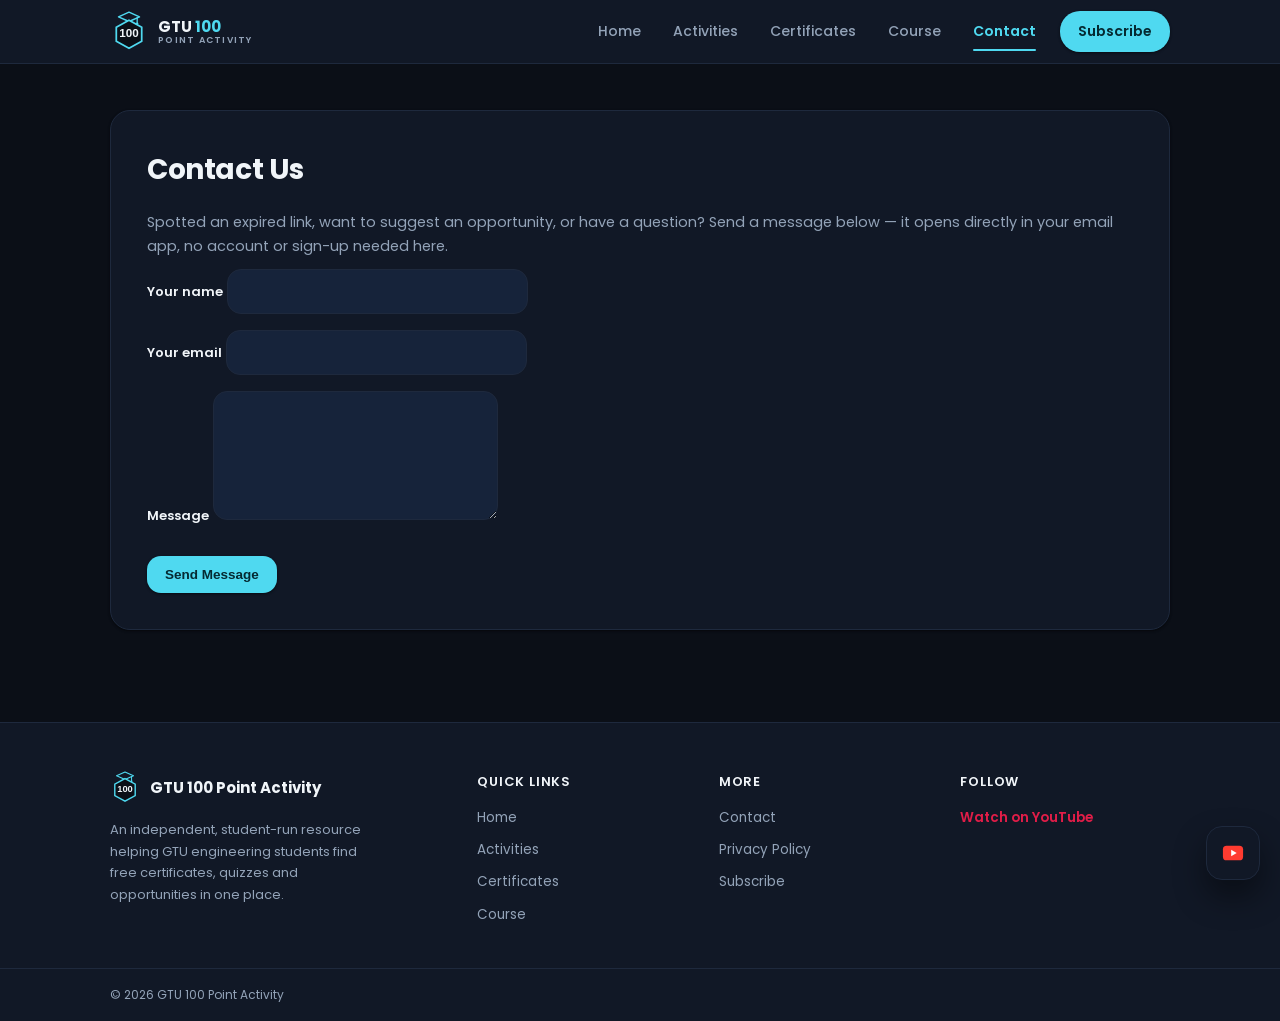
<file: contact.html>
<!DOCTYPE html>
<html lang="en">
<head>
<meta charset="UTF-8">
<meta name="viewport" content="width=device-width, initial-scale=1.0">
<title>Contact — GTU 100 Point Activity</title>
<meta name="description" content="Get in touch with GTU 100 Point Activity — suggest a certificate, quiz, hackathon or opportunity for GTU engineering students.">
<meta name="keywords" content="GTU 100 Point Activity, contact, GTU Student Opportunity">
<link rel="canonical" href="https://example.com/contact.html">
<link rel="icon" href="images/favicon.ico" type="image/x-icon">
<link rel="preconnect" href="https://fonts.googleapis.com">
<link href="https://fonts.googleapis.com/css2?family=Poppins:wght@400;500;600;700&display=swap" rel="stylesheet">
<link rel="stylesheet" href="style.css">
</head>
<body>

<header class="app-bar">
  <div class="app-bar-inner">
    <a href="index.html" class="brand">
      <img src="images/logo.svg" alt="GTU 100 Point Activity logo">
      <span class="brand-text">
        <span class="b1">GTU <span>100</span></span>
        <span class="b2">POINT ACTIVITY</span>
      </span>
    </a>
    <nav class="nav-links" id="nav-links">
      <a href="index.html">Home</a>
      <a href="index.html#quizzes">Activities</a>
      <a href="index.html#about">Certificates</a>
      <a href="courses.html">Course</a>
      <a href="contact.html" class="active">Contact</a>
      <a href="subscribe.html" class="nav-cta">Subscribe</a>
    </nav>
    <button class="menu-toggle" id="menu-toggle" aria-label="Toggle menu" aria-expanded="false">&#9776;</button>
  </div>
</header>

<section class="section" style="padding-top:46px;">
  <div class="container static-page">
    <div class="card-surface">
      <h1>Contact Us</h1>
      <p>Spotted an expired link, want to suggest an opportunity, or have a question? Send a message below — it opens directly in your email app, no account or sign-up needed here.</p>

      <!--
        NOTE FOR SITE OWNER:
        This is a plain "mailto" form — it works with only HTML (no backend,
        no PHP, no database), which fits GitHub Pages. Replace the email
        address below with your own real email address.
      -->
      <form class="contact-form" action="mailto:updates.certificate@gmail.com" method="post" enctype="text/plain">
        <div>
          <label for="name">Your name</label>
          <input type="text" id="name" name="Name" required>
        </div>
        <div>
          <label for="email">Your email</label>
          <input type="email" id="email" name="Email" required>
        </div>
        <div>
          <label for="message">Message</label>
          <textarea id="message" name="Message" rows="5" required></textarea>
        </div>
        <button type="submit" class="btn-participate">Send Message</button>
      </form>
    </div>
  </div>
</section>

<footer>
  <div class="container footer-grid">
    <div class="footer-col footer-brand">
      <div class="footer-logo">
        <img src="images/logo.svg" alt="GTU 100 Point Activity logo">
        <span>GTU 100 Point Activity</span>
      </div>
      <p>An independent, student-run resource helping GTU engineering students find free certificates, quizzes and opportunities in one place.</p>
    </div>
    <div class="footer-col">
      <h4>Quick Links</h4>
      <a href="index.html">Home</a>
      <a href="index.html#quizzes">Activities</a>
      <a href="index.html#about">Certificates</a>
      <a href="courses.html">Course</a>
    </div>
    <div class="footer-col">
      <h4>More</h4>
      <a href="contact.html">Contact</a>
      <a href="privacy.html">Privacy Policy</a>
      <a href="subscribe.html">Subscribe</a>
    </div>
    <div class="footer-col">
      <h4>Follow</h4>
      <a href="https://www.youtube.com/@gtupyq" target="_blank" rel="noopener" class="youtube-footer-link">Watch on YouTube</a>
    </div>
  </div>
  <div class="footer-bottom">
    <div class="container">
      <span>&copy; <span id="footer-year"></span> GTU 100 Point Activity </span>
      
    </div>
  </div>
</footer>

<a href="https://www.youtube.com/@gtupyq" target="_blank" rel="noopener" class="yt-fab" aria-label="Visit our YouTube channel">
  <svg viewBox="0 0 24 24"><rect x="1" y="4" width="22" height="16" rx="4" fill="#FF3B30"/><path d="M10 8.5v7l6-3.5z" fill="#fff"/></svg>
</a>

<script src="script.js"></script>
</body>
</html>
</file>
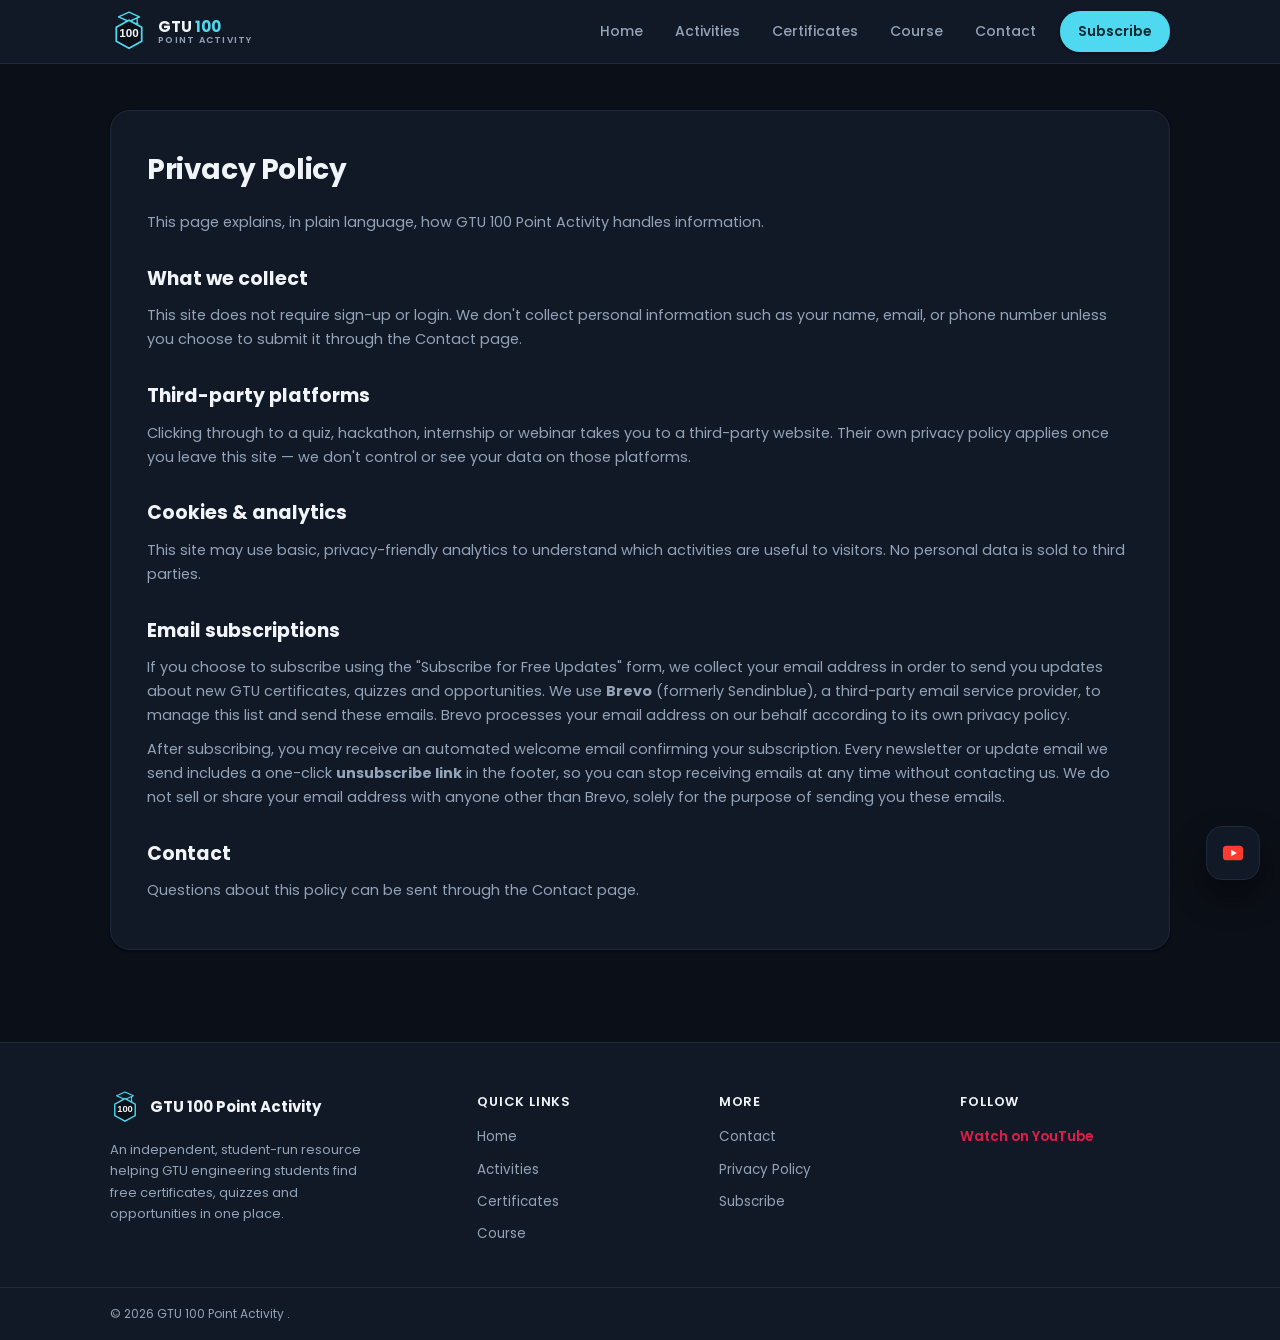
<file: privacy.html>
<!DOCTYPE html>
<html lang="en">
<head>
<meta charset="UTF-8">
<meta name="viewport" content="width=device-width, initial-scale=1.0">
<title>Privacy Policy — GTU 100 Point Activity</title>
<meta name="description" content="Privacy policy for GTU 100 Point Activity, a free resource site for GTU engineering students listing certificates, quizzes and student opportunities.">
<meta name="keywords" content="GTU 100 Point Activity, GTU Activity, privacy policy">
<link rel="canonical" href="https://example.com/privacy.html">
<link rel="icon" href="images/favicon.ico" type="image/x-icon">
<link rel="preconnect" href="https://fonts.googleapis.com">
<link href="https://fonts.googleapis.com/css2?family=Poppins:wght@400;500;600;700&display=swap" rel="stylesheet">
<link rel="stylesheet" href="style.css">
</head>
<body>

<header class="app-bar">
  <div class="app-bar-inner">
    <a href="index.html" class="brand">
      <img src="images/logo.svg" alt="GTU 100 Point Activity logo">
      <span class="brand-text">
        <span class="b1">GTU <span>100</span></span>
        <span class="b2">POINT ACTIVITY</span>
      </span>
    </a>
    <nav class="nav-links" id="nav-links">
      <a href="index.html">Home</a>
      <a href="index.html#quizzes">Activities</a>
      <a href="index.html#about">Certificates</a>
      <a href="courses.html">Course</a>
      <a href="contact.html">Contact</a>
      <a href="subscribe.html" class="nav-cta">Subscribe</a>
    </nav>
    <button class="menu-toggle" id="menu-toggle" aria-label="Toggle menu" aria-expanded="false">&#9776;</button>
  </div>
</header>

<section class="section" style="padding-top:46px;">
  <div class="container static-page">
    <div class="card-surface">
      <h1>Privacy Policy</h1>
      <p>This page explains, in plain language, how GTU 100 Point Activity handles information.</p>

      <h2>What we collect</h2>
      <p>This site does not require sign-up or login. We don't collect personal information such as your name, email, or phone number unless you choose to submit it through the Contact page.</p>

      <h2>Third-party platforms</h2>
      <p>Clicking through to a quiz, hackathon, internship or webinar takes you to a third-party website. Their own privacy policy applies once you leave this site — we don't control or see your data on those platforms.</p>

      <h2>Cookies &amp; analytics</h2>
      <p>This site may use basic, privacy-friendly analytics to understand which activities are useful to visitors. No personal data is sold to third parties.</p>

      <h2>Email subscriptions</h2>
      <p>If you choose to subscribe using the "Subscribe for Free Updates" form, we collect your email address in order to send you updates about new GTU certificates, quizzes and opportunities. We use <strong>Brevo</strong> (formerly Sendinblue), a third-party email service provider, to manage this list and send these emails. Brevo processes your email address on our behalf according to its own <a href="https://www.brevo.com/legal/privacypolicy/" target="_blank" rel="noopener">privacy policy</a>.</p>
      <p>After subscribing, you may receive an automated welcome email confirming your subscription. Every newsletter or update email we send includes a one-click <strong>unsubscribe link</strong> in the footer, so you can stop receiving emails at any time without contacting us. We do not sell or share your email address with anyone other than Brevo, solely for the purpose of sending you these emails.</p>

      <h2>Contact</h2>
      <p>Questions about this policy can be sent through the <a href="contact.html">Contact page</a>.</p>
    </div>
  </div>
</section>

<footer>
  <div class="container footer-grid">
    <div class="footer-col footer-brand">
      <div class="footer-logo">
        <img src="images/logo.svg" alt="GTU 100 Point Activity logo">
        <span>GTU 100 Point Activity</span>
      </div>
      <p>An independent, student-run resource helping GTU engineering students find free certificates, quizzes and opportunities in one place.</p>
    </div>
    <div class="footer-col">
      <h4>Quick Links</h4>
      <a href="index.html">Home</a>
      <a href="index.html#quizzes">Activities</a>
      <a href="index.html#about">Certificates</a>
      <a href="courses.html">Course</a>
    </div>
    <div class="footer-col">
      <h4>More</h4>
      <a href="contact.html">Contact</a>
      <a href="privacy.html">Privacy Policy</a>
      <a href="subscribe.html">Subscribe</a>
    </div>
    <div class="footer-col">
      <h4>Follow</h4>
      <a href="https://www.youtube.com/@gtupyq" target="_blank" rel="noopener" class="youtube-footer-link">Watch on YouTube</a>
    </div>
  </div>
  <div class="footer-bottom">
    <div class="container">
      <span>&copy; <span id="footer-year"></span> GTU 100 Point Activity .</span>
      
    </div>
  </div>
</footer>

<a href="https://www.youtube.com/@gtupyq" target="_blank" rel="noopener" class="yt-fab" aria-label="Visit our YouTube channel">
  <svg viewBox="0 0 24 24"><rect x="1" y="4" width="22" height="16" rx="4" fill="#FF3B30"/><path d="M10 8.5v7l6-3.5z" fill="#fff"/></svg>
</a>

<script src="script.js"></script>
</body>
</html>
</file>
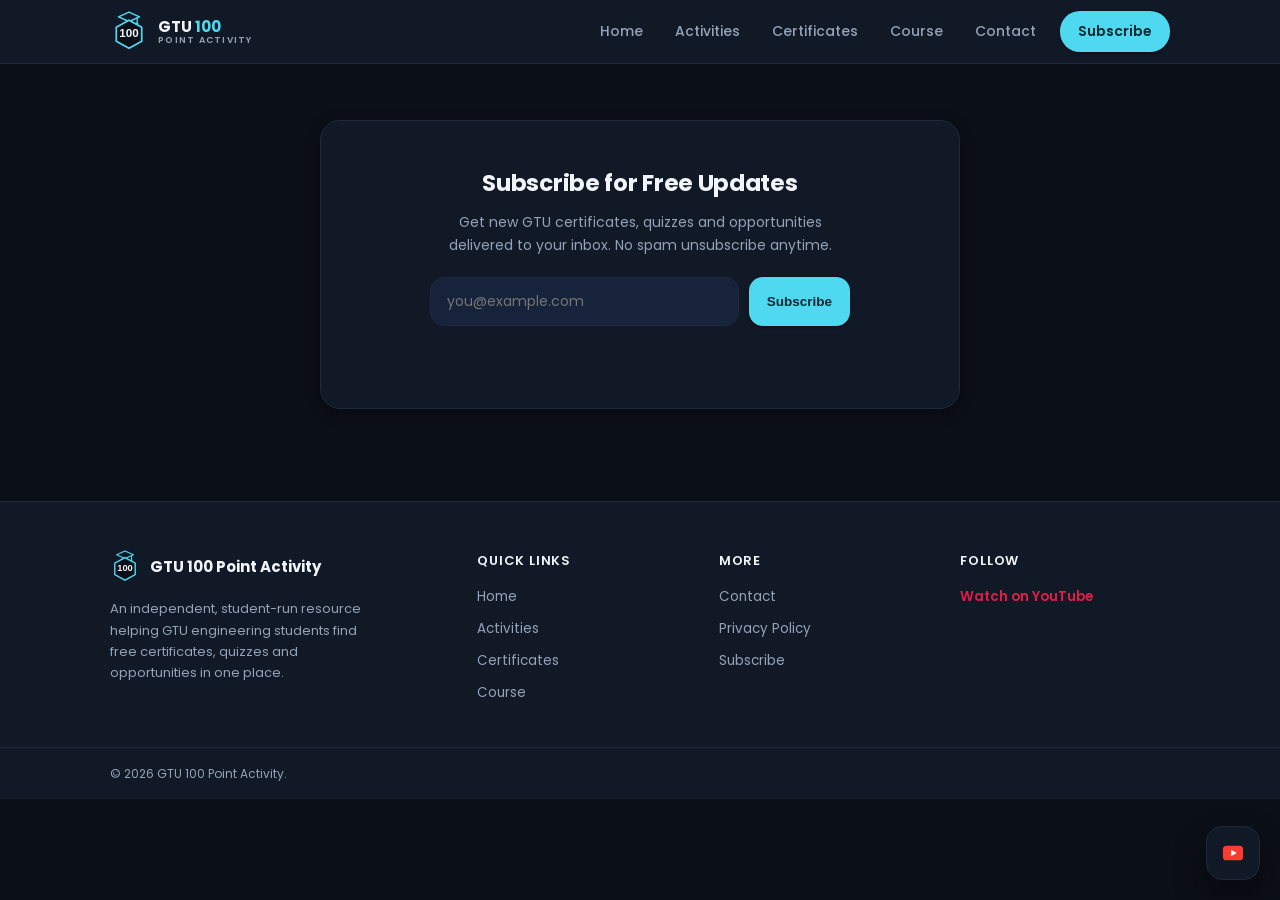
<file: subscribe.html>
<!DOCTYPE html>
<html lang="en">
<head>
<meta charset="UTF-8">
<meta name="viewport" content="width=device-width, initial-scale=1.0">
<title>Subscribe — GTU 100 Point Activity</title>
<meta name="description" content="Subscribe for free updates on new GTU certificates, quizzes and opportunities — delivered straight to your inbox.">
<meta name="keywords" content="GTU 100 Point Activity, GTU Student Opportunity, subscribe, updates">
<link rel="canonical" href="https://example.com/subscribe.html">
<link rel="icon" href="images/favicon.ico" type="image/x-icon">
<link rel="preconnect" href="https://fonts.googleapis.com">
<link href="https://fonts.googleapis.com/css2?family=Poppins:wght@400;500;600;700&display=swap" rel="stylesheet">
<link rel="stylesheet" href="style.css">
</head>
<body>

<header class="app-bar">
  <div class="app-bar-inner">
    <a href="index.html" class="brand">
      <img src="images/logo.svg" alt="GTU 100 Point Activity logo">
      <span class="brand-text">
        <span class="b1">GTU <span>100</span></span>
        <span class="b2">POINT ACTIVITY</span>
      </span>
    </a>
    <nav class="nav-links" id="nav-links">
      <a href="index.html">Home</a>
      <a href="index.html#quizzes">Activities</a>
      <a href="index.html#about">Certificates</a>
      <a href="courses.html">Course</a>
      <a href="contact.html">Contact</a>
      <a href="subscribe.html" class="nav-cta">Subscribe</a>
    </nav>
    <button class="menu-toggle" id="menu-toggle" aria-label="Toggle menu" aria-expanded="false">&#9776;</button>
  </div>
</header>

<section class="section" style="padding-top:56px;">
  <div class="container">
    <div class="subscribe-card">
      <h2>Subscribe for Free Updates</h2>
      <p>Get new GTU certificates, quizzes and opportunities delivered to your inbox. No spam unsubscribe anytime.</p>

      <!--
        NOTE FOR SITE OWNER — Brevo setup required (2 minutes):
        1. In Brevo, go to Contacts → Forms → create a new "Embedded form".
        2. Brevo will give you a form action URL like:
           https://xxxxxx.sibforms.com/serve/MUIxxxxxxxxxxxxxxxxxxxxxxxx
        3. Paste that URL below, replacing BREVO_FORM_ACTION_URL in script.js.
        This uses Brevo's own hosted form endpoint — no secret API key is
        ever used or exposed in this code, which is what makes it safe to
        run entirely from GitHub Pages with no backend.
      -->
      <form id="brevo-subscribe-form" class="subscribe-form" novalidate>
        <input type="email" id="subscribe-email" name="EMAIL" placeholder="you@example.com" required aria-label="Email address">
        <button type="submit" class="btn-participate" id="subscribe-btn">Subscribe</button>
      </form>
      <p class="subscribe-message" id="subscribe-message" role="status" aria-live="polite"></p>
     
    </div>
  </div>
</section>

<footer>
  <div class="container footer-grid">
    <div class="footer-col footer-brand">
      <div class="footer-logo">
        <img src="images/logo.svg" alt="GTU 100 Point Activity logo">
        <span>GTU 100 Point Activity</span>
      </div>
      <p>An independent, student-run resource helping GTU engineering students find free certificates, quizzes and opportunities in one place.</p>
    </div>
    <div class="footer-col">
      <h4>Quick Links</h4>
      <a href="index.html">Home</a>
      <a href="index.html#quizzes">Activities</a>
      <a href="index.html#about">Certificates</a>
      <a href="courses.html">Course</a>
    </div>
    <div class="footer-col">
      <h4>More</h4>
      <a href="contact.html">Contact</a>
      <a href="privacy.html">Privacy Policy</a>
      <a href="subscribe.html">Subscribe</a>
    </div>
    <div class="footer-col">
      <h4>Follow</h4>
      <a href="https://www.youtube.com/@gtupyq" target="_blank" rel="noopener" class="youtube-footer-link">Watch on YouTube</a>
    </div>
  </div>
  <div class="footer-bottom">
    <div class="container">
      <span>&copy; <span id="footer-year"></span> GTU 100 Point Activity.</span>
      
    </div>
  </div>
</footer>

<a href="https://www.youtube.com/@gtupyq" target="_blank" rel="noopener" class="yt-fab" aria-label="Visit our YouTube channel">
  <svg viewBox="0 0 24 24"><rect x="1" y="4" width="22" height="16" rx="4" fill="#FF3B30"/><path d="M10 8.5v7l6-3.5z" fill="#fff"/></svg>
</a>

<script src="script.js"></script>
</body>
</html>
</file>
<file: style.css>
/* ==========================================================================
   GTU 100 Point Activity — Stylesheet
   Theme: Clean, light, Material Design 3 / Coursera-inspired.
   Pure CSS, no frameworks. Every selector below matches the existing HTML
   exactly — this file only changes colors, spacing, shadows, radii, and
   typography. No HTML/JS structure was touched to produce this theme.
   Color tokens are defined once as CSS variables — change the whole
   site's look by editing the :root block below only.
   ========================================================================== */

:root {
  /* --- Core dark palette (Electric Cyan theme) --- */
  --bg: #0B0F17;              /* page background */
  --surface: #111826;         /* card / header surface */
  --surface-alt: #16233A;     /* image placeholder / secondary surface */
  --surface-raised: #1A2233;  /* hover / raised surface */
  --divider: #1E293D;

  /* --- Accent (Electric Cyan) --- */
  --accent: #4FD9F0;
  --accent-dark: #2FBFDA;
  --accent-text-on: #052A32;  /* dark text on top of the bright accent */

  /* --- Status colors --- */
  --status-live: #4FD9F0;
  --status-live-bg: #0E3A44;
  --status-soon: #FBBF24;
  --status-soon-bg: #3A2A0C;
  --status-expired: #7C8BA6;
  --status-expired-bg: #1B2740;

  /* --- Text --- */
  --text-primary: #F1F5F9;
  --text-secondary: #93A3B8;

  --radius: 20px;       /* cards */
  --radius-btn: 14px;   /* buttons, inputs */
  --elevation-1: 0 1px 2px rgba(0,0,0,0.3), 0 1px 3px rgba(0,0,0,0.25);
  --elevation-2: 0 4px 14px rgba(0,0,0,0.35);
  --elevation-4: 0 16px 32px rgba(0,0,0,0.45);

  --header-height: 64px;
}

* { box-sizing: border-box; margin: 0; padding: 0; }

html { scroll-behavior: smooth; }

body {
  font-family: 'Poppins', -apple-system, BlinkMacSystemFont, sans-serif;
  background: var(--bg);
  color: var(--text-primary);
  line-height: 1.65;
  padding-top: var(--header-height);
}

@media (prefers-reduced-motion: reduce) {
  *, *::before, *::after { animation: none !important; transition: none !important; }
  html { scroll-behavior: auto; }
}

a { color: inherit; text-decoration: none; }
img { max-width: 100%; display: block; }

.container { max-width: 1100px; margin: 0 auto; padding: 0 20px; }

/* ==========================================================================
   Top App Bar
   ========================================================================== */

.app-bar {
  position: fixed;
  top: 0; left: 0; right: 0;
  height: var(--header-height);
  background: var(--surface);
  color: var(--text-primary);
  border-bottom: 1px solid var(--divider);
  box-shadow: none;
  z-index: 1000;
  display: flex;
  align-items: center;
  transition: box-shadow 0.2s ease;
}

.app-bar.scrolled { box-shadow: var(--elevation-2); }

.app-bar-inner {
  width: 100%;
  max-width: 1100px;
  margin: 0 auto;
  padding: 0 20px;
  display: flex;
  align-items: center;
  justify-content: space-between;
}

.brand { display: flex; align-items: center; gap: 10px; font-weight: 700; font-size: 18px; font-family: 'Poppins', sans-serif; }
.brand img { width: 38px; height: 42px; }
.brand .brand-text { display: flex; flex-direction: column; line-height: 1.15; }
.brand .brand-text .b1 { font-size: 15px; font-weight: 700; color: var(--text-primary); }
.brand .brand-text .b1 span { color: var(--accent); }
.brand .brand-text .b2 { font-size: 9px; font-weight: 600; letter-spacing: 0.14em; color: var(--text-secondary); }

.nav-links { display: flex; gap: 4px; align-items: center; }

.nav-links a {
  padding: 10px 14px;
  border-radius: 10px;
  font-size: 14px;
  font-weight: 500;
  color: var(--text-secondary);
  transition: background 0.15s ease, color 0.15s ease;
  display: flex;
  align-items: center;
  gap: 6px;
  position: relative;
}

.nav-links a:hover, .nav-links a:focus-visible { background: var(--surface-raised); color: var(--text-primary); }

.nav-links a.active { color: var(--accent); font-weight: 600; }
.nav-links a.active::after {
  content: "";
  position: absolute;
  left: 14px; right: 14px; bottom: 2px;
  height: 2px;
  background: var(--accent);
  border-radius: 2px;
}

/* Right-side CTA pill in the nav (currently used for the Subscribe button) */
.nav-links a.nav-cta {
  background: var(--accent);
  color: var(--accent-text-on);
  font-weight: 600;
  border-radius: 20px;
  padding: 9px 18px;
  margin-left: 6px;
  box-shadow: var(--elevation-1);
  transition: background 0.15s ease, transform 0.15s ease, box-shadow 0.15s ease;
}
.nav-links a.nav-cta:hover { background: var(--accent-dark); color: var(--accent-text-on); transform: translateY(-1px); box-shadow: var(--elevation-2); }

.menu-toggle {
  display: none;
  background: none;
  border: none;
  color: var(--text-primary);
  font-size: 26px;
  cursor: pointer;
  padding: 6px 10px;
  border-radius: 10px;
}
.menu-toggle:hover { background: var(--surface-raised); }

@media (max-width: 720px) {
  .nav-links {
    position: absolute;
    top: var(--header-height);
    left: 0; right: 0;
    background: var(--surface);
    border-bottom: 1px solid var(--divider);
    flex-direction: column;
    align-items: stretch;
    gap: 0;
    max-height: 0;
    overflow: hidden;
    transition: max-height 0.25s ease;
    box-shadow: var(--elevation-2);
  }
  .nav-links.open { max-height: 300px; }
  .nav-links a { padding: 14px 20px; border-radius: 0; border-bottom: 1px solid var(--divider); }
  .menu-toggle { display: inline-block; }
}

/* ==========================================================================
   Hero
   ========================================================================== */

.hero {
  position: relative;
  background:
    radial-gradient(circle at 15% 20%, rgba(79,217,240,0.14) 0%, transparent 45%),
    radial-gradient(circle at 85% 80%, rgba(79,217,240,0.10) 0%, transparent 40%),
    var(--bg);
  color: var(--text-primary);
  padding: 64px 0 68px;
  text-align: center;
  overflow: hidden;
  border-bottom: 1px solid var(--divider);
}

.hero .container { position: relative; z-index: 1; }

.hero h1 { font-size: clamp(28px, 5vw, 44px); font-weight: 700; margin-bottom: 14px; letter-spacing: -0.5px; color: var(--text-primary); }

.hero p { max-width: 640px; margin: 0 auto; font-size: 16px; color: var(--text-secondary); }

.hero .updated-badge {
  display: inline-flex;
  align-items: center;
  gap: 6px;
  margin-top: 22px;
  background: var(--status-live-bg);
  border: 1px solid rgba(16,185,129,0.25);
  color: #059669;
  padding: 7px 16px;
  border-radius: 20px;
  font-size: 13px;
  font-weight: 600;
}

.hero .bookmark-hint {
  display: block;
  margin-top: 14px;
  font-size: 12.5px;
  color: var(--text-secondary);
}

/* ==========================================================================
   Sections
   ========================================================================== */

.section { padding: 52px 0; }
.section-title { font-size: 25px; font-weight: 700; margin-bottom: 8px; color: var(--text-primary); letter-spacing: -0.3px; }
.section-subtitle { color: var(--text-secondary); font-size: 14.5px; margin-bottom: 30px; }

/* ==========================================================================
   Featured activity
   ========================================================================== */

.featured-card {
  background: var(--surface);
  border: 1px solid var(--divider);
  border-radius: var(--radius);
  box-shadow: var(--elevation-2);
  overflow: hidden;
  display: grid;
  grid-template-columns: 1fr 1fr;
  position: relative;
  transition: box-shadow 0.25s ease;
}
.featured-card:hover { box-shadow: var(--elevation-4); }

.featured-card .ribbon {
  position: absolute;
  top: 18px; left: 18px;
  background: var(--accent);
  color: var(--accent-text-on);
  font-size: 12px;
  font-weight: 700;
  text-transform: uppercase;
  letter-spacing: 0.5px;
  padding: 6px 14px;
  border-radius: 20px;
  z-index: 2;
  box-shadow: var(--elevation-1);
}

.featured-card .img-wrap { position: relative; min-height: 260px; background: var(--surface-alt); }
.featured-card img { width: 100%; height: 100%; object-fit: cover; cursor: pointer; }

.featured-card .content { padding: 34px 36px; display: flex; flex-direction: column; justify-content: center; gap: 12px; }
.featured-card h3 { font-size: 23px; font-weight: 700; color: var(--text-primary); }
.featured-card p.desc { color: var(--text-secondary); font-size: 14.5px; }

@media (max-width: 720px) {
  .featured-card { grid-template-columns: 1fr; }
  .featured-card .img-wrap { min-height: 200px; }
}

/* ==========================================================================
   Filter chips
   ========================================================================== */

.filter-chips { display: flex; gap: 10px; flex-wrap: wrap; margin-bottom: 26px; }

.chip {
  font-size: 13px;
  font-weight: 500;
  padding: 9px 18px;
  border-radius: 20px;
  border: 1px solid var(--divider);
  background: var(--surface);
  color: var(--text-secondary);
  cursor: pointer;
  transition: all 0.15s ease;
}
.chip:hover { border-color: var(--accent); color: var(--accent); background: var(--surface-raised); }
.chip.active { background: var(--accent); border-color: var(--accent); color: var(--accent-text-on); box-shadow: var(--elevation-1); }

/* ==========================================================================
   Activity grid + cards
   ========================================================================== */

.activity-grid { display: grid; grid-template-columns: repeat(auto-fill, minmax(280px, 1fr)); gap: 24px; }

.activity-card {
  background: var(--surface);
  border: 1px solid var(--divider);
  border-radius: var(--radius);
  box-shadow: var(--elevation-1);
  overflow: hidden;
  display: flex;
  flex-direction: column;
  transition: box-shadow 0.25s ease, transform 0.25s ease, border-color 0.25s ease;
  animation: card-in 0.4s ease both;
}

.activity-card:hover { box-shadow: var(--elevation-4); transform: translateY(-4px); border-color: #C7D6F5; }
.activity-card.is-expired { opacity: 0.65; }

@keyframes card-in { from { opacity: 0; transform: translateY(12px); } to { opacity: 1; transform: translateY(0); } }

.card-img-wrap { position: relative; height: 170px; cursor: pointer; overflow: hidden; background: var(--surface-alt); }
.card-img-wrap img { width: 100%; height: 100%; object-fit: cover; transition: transform 0.35s ease; }
.activity-card:hover .card-img-wrap img:not(.disabled-img) { transform: scale(1.06); }

.status-badge {
  position: absolute;
  top: 12px; right: 12px;
  font-size: 11px;
  font-weight: 700;
  text-transform: uppercase;
  letter-spacing: 0.4px;
  padding: 5px 11px;
  border-radius: 20px;
  z-index: 2;
  box-shadow: 0 1px 4px rgba(15,23,42,0.12);
}
.status-badge.live { background: var(--status-live-bg); color: var(--status-live); }
.status-badge.soon { background: var(--status-soon-bg); color: var(--status-soon); animation: pulse-soon 1.6s ease-in-out infinite; }
.status-badge.expired { background: var(--status-expired-bg); color: var(--status-expired); }

/* Colorful type/category badges (top-left of a card) — purely additive,
   sits alongside the existing Live/Ending Soon/Expired badge which stays
   top-right and keeps working exactly as before. */
.type-badge {
  position: absolute;
  top: 10px; left: 10px;
  font-size: 11px;
  font-weight: 700;
  letter-spacing: 0.3px;
  padding: 5px 10px;
  border-radius: 20px;
  z-index: 2;
}
.badge-blue   { background: #DBEAFE; color: #1D4ED8; }
.badge-purple { background: #EDE9FE; color: #7C3AED; }
.badge-orange { background: #FFEDD5; color: #C2410C; }
.badge-green  { background: #D1FAE5; color: #047857; }
.badge-indigo { background: #E0E7FF; color: #4338CA; }
.badge-pink   { background: #FCE7F3; color: #BE185D; }
.badge-cyan   { background: #CFFAFE; color: #0E7490; }

/* Gentle pulse on "Ending Soon" — real urgency cue, not a fake one, since the
   deadline behind it is real. Subtle by design so it informs, not nags. */
@keyframes pulse-soon {
  0%, 100% { box-shadow: 0 0 0 0 rgba(245,158,11,0.35); }
  50% { box-shadow: 0 0 0 6px rgba(245,158,11,0); }
}

.card-body { padding: 20px 20px 22px; display: flex; flex-direction: column; gap: 9px; flex: 1; }
.card-body h3 { font-size: 16.5px; font-weight: 700; line-height: 1.35; color: var(--text-primary); }
.card-body p.desc { font-size: 13.5px; color: var(--text-secondary); flex: 1; }

.card-meta { display: flex; justify-content: space-between; align-items: center; font-size: 12px; color: var(--text-secondary); margin-top: 2px; }

.countdown { font-family: 'Roboto Mono', 'Courier New', monospace; font-weight: 600; font-size: 12.5px; color: var(--accent); }
.countdown.expired-text { color: var(--status-expired); }

.btn-participate {
  position: relative;
  overflow: hidden;
  margin-top: 12px;
  display: inline-block;
  text-align: center;
  background: var(--accent);
  color: var(--accent-text-on);
  font-weight: 600;
  font-size: 13.5px;
  padding: 11px 18px;
  border: none;
  border-radius: var(--radius-btn);
  cursor: pointer;
  transition: background 0.15s ease, box-shadow 0.15s ease, transform 0.15s ease;
  box-shadow: var(--elevation-1);
}
.btn-participate:hover { background: var(--accent-dark); box-shadow: var(--elevation-2); transform: scale(1.02); }
.btn-participate:active { transform: scale(0.98); }
.btn-participate:disabled, .btn-participate.disabled { background: var(--status-expired-bg); color: var(--status-expired); cursor: not-allowed; box-shadow: none; transform: none; }

.ripple {
  position: absolute;
  border-radius: 50%;
  background: rgba(255,255,255,0.45);
  transform: scale(0);
  animation: ripple-anim 0.5s ease-out;
  pointer-events: none;
}
@keyframes ripple-anim { to { transform: scale(1); opacity: 0; } }

.empty-state { text-align: center; padding: 44px 22px; color: var(--text-secondary); background: var(--surface); border: 1px solid var(--divider); border-radius: var(--radius); box-shadow: var(--elevation-1); }

/* ==========================================================================
   Skeleton loaders
   ========================================================================== */

.skeleton { background: linear-gradient(90deg, #182544 25%, #1F2D4D 37%, #182544 63%); background-size: 400% 100%; animation: skeleton-shimmer 1.4s ease infinite; border-radius: 6px; }
@keyframes skeleton-shimmer { 0% { background-position: 100% 50%; } 100% { background-position: 0 50%; } }
.skeleton-card { box-shadow: var(--elevation-1); }
.skeleton-img { height: 170px; border-radius: 0; }
.skeleton-line { height: 12px; margin-bottom: 10px; }

/* ==========================================================================
   Static content pages
   ========================================================================== */

.static-page h1 { font-size: 28px; margin-bottom: 18px; color: var(--text-primary); letter-spacing: -0.4px; }
.static-page h2 { font-size: 19px; margin: 28px 0 10px; color: var(--text-primary); }
.static-page p, .static-page li { color: var(--text-secondary); font-size: 14.5px; margin-bottom: 10px; }
.static-page ul { padding-left: 22px; }
.static-page .card-surface { background: var(--surface); border: 1px solid var(--divider); border-radius: var(--radius); box-shadow: var(--elevation-1); padding: 36px; }

.contact-form { display: flex; flex-direction: column; gap: 16px; max-width: 480px; }
.contact-form label { font-size: 13px; font-weight: 600; color: var(--text-primary); }
.contact-form input, .contact-form textarea { border: 1px solid var(--divider); border-radius: var(--radius-btn); padding: 11px 14px; font-family: inherit; font-size: 14px; background: var(--surface-alt); color: var(--text-primary); transition: border-color 0.15s ease, box-shadow 0.15s ease; }
.contact-form input:focus, .contact-form textarea:focus { outline: none; border-color: var(--accent); box-shadow: 0 0 0 3px rgba(37,99,235,0.15); }
.contact-form button { align-self: flex-start; }

/* Honeypot field — hidden from real visitors (but still in the DOM/tab
   order-safe, not display:none, so it stays effective against bots that
   skip display:none fields) */
.hp-field {
  position: absolute;
  left: -9999px;
  width: 1px;
  height: 1px;
  overflow: hidden;
}

/* ==========================================================================
   YouTube Floating Action Button
   ========================================================================== */

.yt-fab {
  position: fixed;
  right: 20px;
  bottom: 20px;
  width: 54px;
  height: 54px;
  border-radius: 16px;
  background: var(--surface);
  border: 1px solid var(--divider);
  display: flex;
  align-items: center;
  justify-content: center;
  box-shadow: var(--elevation-4);
  z-index: 900;
  transition: transform 0.15s ease, border-color 0.15s ease, background 0.15s ease;
}
.yt-fab:hover { transform: translateY(-2px) scale(1.04); border-color: var(--accent); }
.yt-fab svg { width: 22px; height: 22px; }

@media (max-width: 480px) {
  .yt-fab { right: 14px; bottom: 14px; width: 48px; height: 48px; border-radius: 14px; }
}

/* ==========================================================================
   Subscribe section (Brevo email capture)
   ========================================================================== */

.subscribe-card {
  background: var(--surface);
  border: 1px solid var(--divider);
  border-radius: var(--radius);
  box-shadow: var(--elevation-2);
  padding: 44px 40px;
  text-align: center;
  max-width: 640px;
  margin: 0 auto;
}

.subscribe-card h2 {
  font-size: 23px;
  font-weight: 700;
  margin-bottom: 8px;
  color: var(--text-primary);
  letter-spacing: -0.3px;
}

.subscribe-card .subscribe-subhead {
  font-size: 15px;
  font-weight: 600;
  color: var(--accent);
  margin-bottom: 10px;
}

.subscribe-card > p {
  color: var(--text-secondary);
  font-size: 14px;
  max-width: 46ch;
  margin: 0 auto 20px;
}

.subscribe-benefits {
  list-style: none;
  display: inline-flex;
  flex-direction: column;
  gap: 11px;
  text-align: left;
  margin: 0 auto 28px;
  padding: 18px 24px;
  background: var(--surface-alt);
  border: 1px solid var(--divider);
  border-radius: 14px;
}

.subscribe-benefits li {
  font-size: 13.5px;
  color: var(--text-primary);
  display: flex;
  align-items: center;
  gap: 10px;
}

.subscribe-benefits li::before {
  content: "";
  flex-shrink: 0;
  width: 16px;
  height: 16px;
  border-radius: 50%;
  background: var(--status-live);
  -webkit-mask: url("data:image/svg+xml,%3Csvg xmlns='http://www.w3.org/2000/svg' viewBox='0 0 24 24'%3E%3Cpath d='M9 16.2l-3.5-3.5-1.4 1.4L9 19 20 8l-1.4-1.4z'/%3E%3C/svg%3E") center/60% no-repeat;
  mask: url("data:image/svg+xml,%3Csvg xmlns='http://www.w3.org/2000/svg' viewBox='0 0 24 24'%3E%3Cpath d='M9 16.2l-3.5-3.5-1.4 1.4L9 19 20 8l-1.4-1.4z'/%3E%3C/svg%3E") center/60% no-repeat;
}

.subscribe-form {
  display: flex;
  gap: 10px;
  max-width: 420px;
  margin: 0 auto;
}

.subscribe-form input[type="email"] {
  flex: 1;
  border: 1px solid var(--divider);
  background: var(--surface-alt);
  color: var(--text-primary);
  border-radius: var(--radius-btn);
  padding: 13px 16px;
  font-family: inherit;
  font-size: 14px;
  transition: border-color 0.15s ease, box-shadow 0.15s ease;
}

.subscribe-form input[type="email"]:focus { outline: none; border-color: var(--accent); box-shadow: 0 0 0 3px rgba(37,99,235,0.15); }

.subscribe-form .btn-participate { margin-top: 0; white-space: nowrap; }

.subscribe-message {
  margin-top: 14px;
  font-size: 13.5px;
  min-height: 18px;
  font-weight: 500;
}

.subscribe-message.success { color: #059669; }
.subscribe-message.error { color: #DC2626; }

.subscribe-note {
  margin-top: 16px;
  font-size: 12px;
  color: var(--text-secondary);
}
.subscribe-note a { color: var(--accent); text-decoration: underline; }

@media (max-width: 520px) {
  .subscribe-card { padding: 32px 22px; }
  .subscribe-form { flex-direction: column; }
}

/* ==========================================================================
   Subscribe teaser (homepage — links out to subscribe.html)
   ========================================================================== */

.subscribe-teaser .btn-participate { display: inline-block; margin-top: 4px; padding: 12px 30px; }

/* ==========================================================================
   Footer
   ========================================================================== */

footer { background: var(--surface); border-top: 1px solid var(--divider); color: var(--text-secondary); margin-top: 40px; font-size: 13px; }

.footer-grid {
  display: grid;
  grid-template-columns: 1.6fr 1fr 1fr 1fr;
  gap: 32px;
  padding: 48px 20px 32px;
}

.footer-col h4 { color: var(--text-primary); font-size: 13px; font-weight: 600; text-transform: uppercase; letter-spacing: 0.06em; margin-bottom: 14px; }
.footer-col a { display: block; color: var(--text-secondary); font-size: 13.5px; margin-bottom: 10px; transition: color 0.15s ease; }
.footer-col a:hover { color: var(--accent); }

.footer-logo { display: flex; align-items: center; gap: 10px; margin-bottom: 14px; }
.footer-logo img { width: 30px; height: 34px; }
.footer-logo span { font-weight: 700; color: var(--text-primary); font-size: 15px; }

.footer-brand p { font-size: 13px; color: var(--text-secondary); max-width: 32ch; }

.youtube-footer-link { color: #E11D48 !important; font-weight: 600; }
.youtube-footer-link:hover { color: #BE123C !important; }

.footer-bottom { border-top: 1px solid var(--divider); padding: 16px 0; }
.footer-bottom .container { display: flex; justify-content: space-between; flex-wrap: wrap; gap: 10px; font-size: 12px; }

@media (max-width: 780px) {
  .footer-grid { grid-template-columns: 1fr 1fr; }
}
@media (max-width: 480px) {
  .footer-grid { grid-template-columns: 1fr; }
}
</file>
